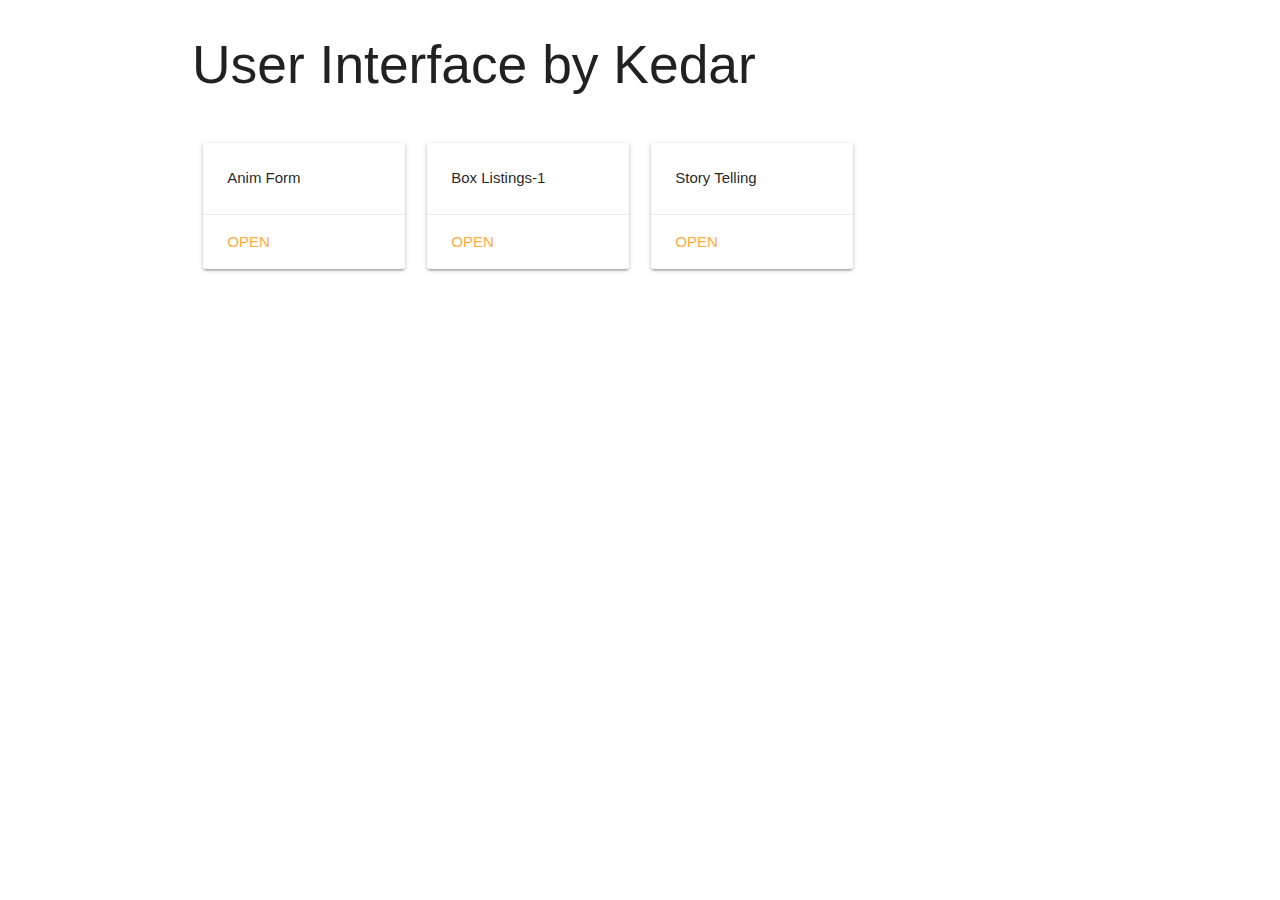
<file: index.html>
<!DOCTYPE html>
<html lang="en">

<head>
  <meta charset="UTF-8">
  <meta name="viewport" content="width=device-width, initial-scale=1.0">
  <meta http-equiv="X-UA-Compatible" content="ie=edge">
  <title>User Inteface by Kedar</title>

  <!--Import Google Icon Font-->
  <link href="https://fonts.googleapis.com/icon?family=Material+Icons" rel="stylesheet">
  <!--Import materialize.css-->
  <link type="text/css" rel="stylesheet" href="css/materialize.min.css" media="screen,projection" />

  <!--Let browser know website is optimized for mobile-->
  <meta name="viewport" content="width=device-width, initial-scale=1.0" />
  <script type="text/javascript" src="js/materialize.min.js"></script>
</head>

<body>
  <div class="container">
    <div class="row">
      <h2 class="header">User Interface by Kedar</h2>
    </div>
  </div>

  <div class="container">
    <div class="row">
      <div class="col s12 m3">
        <div class="card horizontal">
          <div class="card-stacked">
            <div class="card-content">
              <p>Anim Form</p>
            </div>
            <div class="card-action">
              <a href="projects/fancy_form/index.html">OPEN</a>
            </div>
          </div>
        </div>
      </div>

      <div class="col s12 m3">
        <div class="card horizontal">
          <div class="card-stacked">
            <div class="card-content">
              <p>Box Listings-1</p>
            </div>
            <div class="card-action">
              <a href="projects/box_listing_1/index.html">OPEN</a>
            </div>
          </div>
        </div>
      </div>

      <div class="col s12 m3">
        <div class="card horizontal">
          <div class="card-stacked">
            <div class="card-content">
              <p>Story Telling</p>
            </div>
            <div class="card-action">
              <a href="projects/story_telling/index.html">OPEN</a>
            </div>
          </div>
        </div>
      </div>

    </div>
  </div>

</body>

</html>
</file>
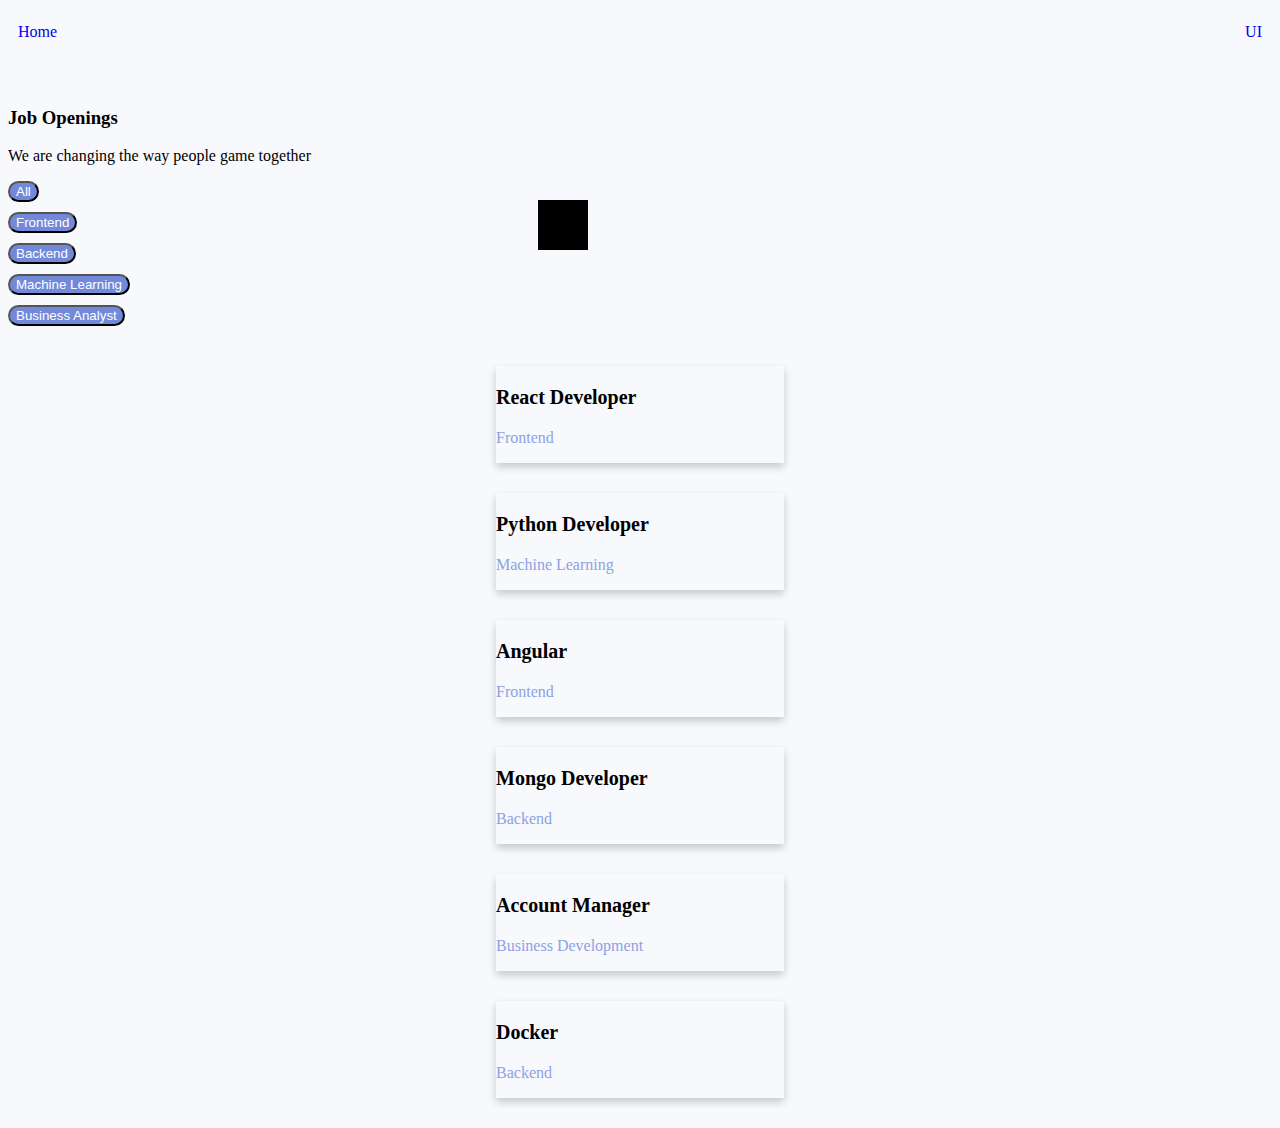
<file: projects/box_listing_1/index.html>
<!DOCTYPE html>
<html lang="en">

<head>
    <meta charset="UTF-8">
    <meta name="viewport" content="width=device-width, initial-scale=1.0">
    <meta http-equiv="X-UA-Compatible" content="ie=edge">
    <title>Box</title>
    <link rel="stylesheet" href="style.css">
    <link rel="stylesheet" href="https://use.fontawesome.com/releases/v5.1.0/css/all.css" integrity="sha384-lKuwvrZot6UHsBSfcMvOkWwlCMgc0TaWr+30HWe3a4ltaBwTZhyTEggF5tJv8tbt"
        crossorigin="anonymous">

    <link rel="stylesheet" href="https://stackpath.bootstrapcdn.com/bootstrap/4.1.1/css/bootstrap.min.css" integrity="sha384-WskhaSGFgHYWDcbwN70/dfYBj47jz9qbsMId/iRN3ewGhXQFZCSftd1LZCfmhktB"
        crossorigin="anonymous">

    <script src="https://code.jquery.com/jquery-3.3.1.js" integrity="sha256-2Kok7MbOyxpgUVvAk/HJ2jigOSYS2auK4Pfzbm7uH60=" crossorigin="anonymous"></script>

    <script>
        $(document).ready(function () {
            var current = "#tab1";
            $(current).addClass("bigTab2-select");

            $(".btn").click(function () {
                $(".btn").removeClass("bigTab2-select");
                $(this).addClass("bigTab2-select");
            });
        });
    </script>

</head>

<body>
    <div style="height: 50px; padding: 15px 10px;">
        <div style="text-align: left; float: left;">
            <a href="http://kedarnadkarny.com" style="text-decoration: none;">Home</a>
        </div>
        <div style="text-align: right;">
            <a href="https://kedarnadkarny.github.io/userinterface/" style="text-decoration: none;">UI</a>
        </div>
    </div>
    <div class="container">
        <div class="row">
            <div class="col-md-12">
                <h3>
                    <p class="text-center">
                        Job Openings
                    </p>
                </h3>
                <p class="text-center">We are changing the way people game together</p>
            </div>
        </div>

        <div class="row">
            <div class="col-sm-12 col-md-3 col-lg-2">
                <button type="button" class="btn btn-block bigTabBig2" id="tab1">All</button>
            </div>
            <div class="col-sm-12 col-md-3 col-lg-2">
                <button type="button" class="btn btn-block bigTabBig2" id="tab2">Frontend</button>
            </div>
            <div class="col-sm-12 col-md-3 col-lg-2">
                <button type="button" class="btn btn-block bigTabBig2" id="tab3">Backend</button>
            </div>
            <div class="col-sm-12 col-md-3 col-lg-2">
                <button type="button" class="btn btn-block bigTabBig2" id="tab4">Machine Learning</button>
            </div>
            <div class="col-sm-12 col-md-3 col-lg-2">
                <button type="button" class="btn btn-block bigTabBig2" id="tab5">Business Analyst</button>
            </div>
        </div>

        <div class="row">
            <div class="col col-sm-12 col-md-6 col-lg-4">
                <div class="card" style="width: 18rem;">
                    <p class="text-center">
                        <i class="fab fa-react fa-3x small-icon"></i>
                    </p>
                    <div class="card-body text-center">
                        <p class="bigTabBig">React Developer</p>
                        <p class="bigTabSmall">Frontend</p>
                    </div>
                    <div class="bottomBar">
                        <button class="arrow">
                            <i class="fas fa-arrow-right"></i>
                        </button>
                    </div>
                </div>
            </div>

            <div class="col col-sm-12 col-md-6 col-lg-4">
                <div class="card" style="width: 18rem;">
                    <p class="text-center">
                        <i class="fab fa-python fa-3x small-icon"></i>
                    </p>
                    <div class="card-body text-center">
                        <p class="bigTabBig">Python Developer</p>
                        <p class="bigTabSmall">Machine Learning</p>
                    </div>
                    <div class="bottomBar">
                        <button class="arrow">
                            <i class="fas fa-arrow-right"></i>
                        </button>
                    </div>
                </div>
            </div>

            <div class="col col-sm-12 col-md-6 col-lg-4">
                <div class="card" style="width: 18rem;">
                    <p class="text-center">
                        <i class="fab fa-angular fa-3x small-icon"></i>
                    </p>
                    <div class="card-body text-center">
                        <p class="bigTabBig">Angular</p>
                        <p class="bigTabSmall">Frontend</p>
                    </div>
                    <div class="bottomBar">
                        <button class="arrow">
                            <i class="fas fa-arrow-right"></i>
                        </button>
                    </div>
                </div>
            </div>

            <div class="col col-sm-12 col-md-6 col-lg-4">
                <div class="card" style="width: 18rem;">
                    <p class="text-center">
                        <i class="fas fa-database fa-3x small-icon"></i>
                    </p>
                    <div class="card-body text-center">
                        <p class="bigTabBig">Mongo Developer</p>
                        <p class="bigTabSmall">Backend</p>
                    </div>
                    <div class="bottomBar">
                        <button class="arrow">
                            <i class="fas fa-arrow-right"></i>
                        </button>
                    </div>
                </div>
            </div>

            <div class="col col-sm-12 col-md-6 col-lg-4">
                <div class="card" style="width: 18rem;">
                    <p class="text-center">
                        <i class="fas fa-handshake fa-3x small-icon"></i>
                    </p>
                    <div class="card-body text-center">
                        <p class="bigTabBig">Account Manager</p>
                        <p class="bigTabSmall">Business Development</p>
                    </div>
                    <div class="bottomBar">
                        <button class="arrow">
                            <i class="fas fa-arrow-right"></i>
                        </button>
                    </div>
                </div>
            </div>

            <div class="col col-sm-12 col-md-6 col-lg-4">
                <div class="card" style="width: 18rem;">
                    <p class="text-center">
                        <i class="fab fa-docker fa-3x small-icon"></i>
                    </p>
                    <div class="card-body text-center">
                        <p class="bigTabBig">Docker</p>
                        <p class="bigTabSmall">Backend</p>
                    </div>
                    <div class="bottomBar">
                        <button class="arrow">
                            <i class="fas fa-arrow-right"></i>
                        </button>
                    </div>
                </div>
            </div>
        </div>


    </div>
</body>

</html>
</file>
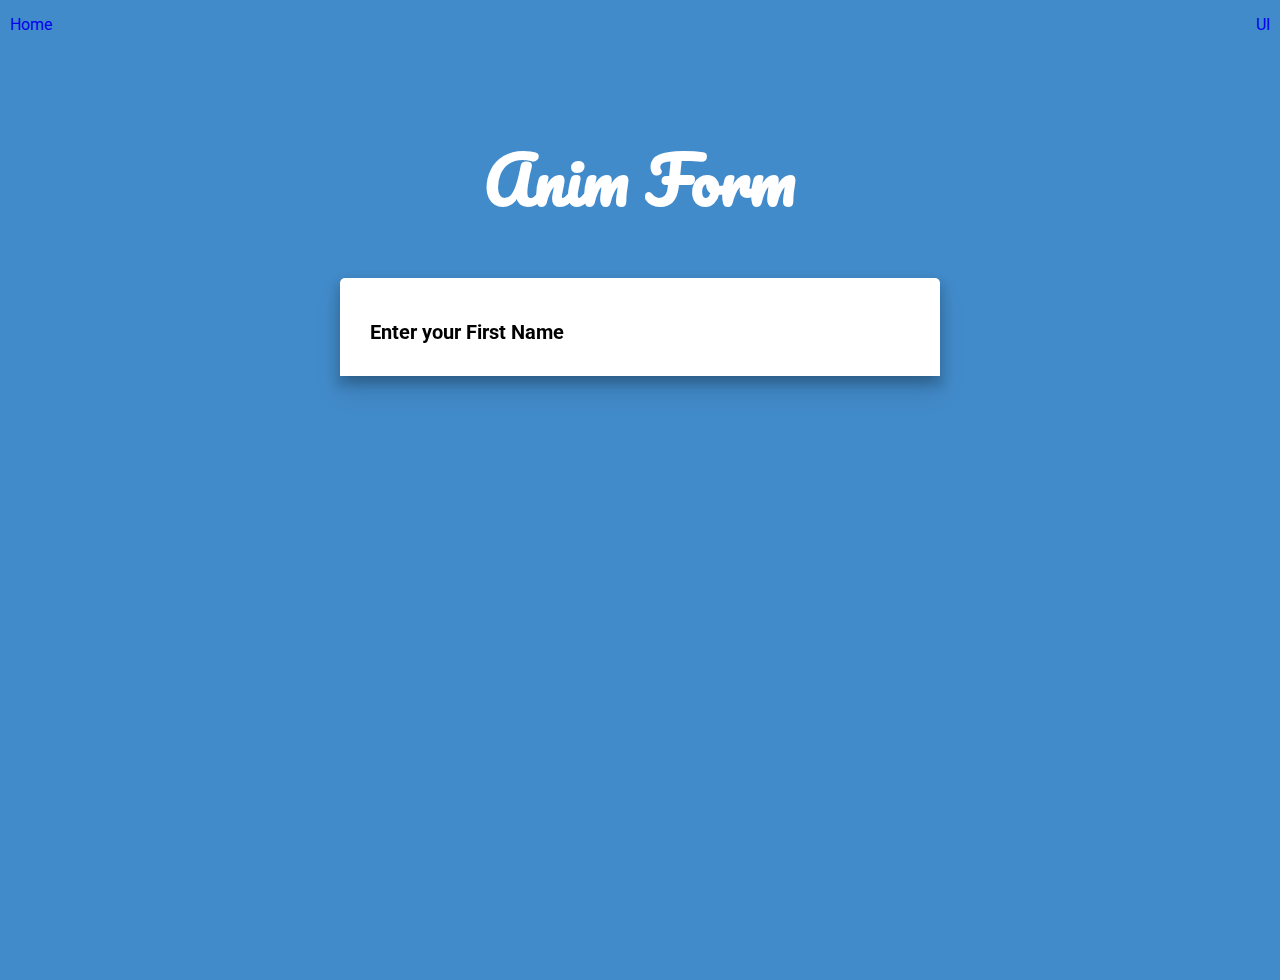
<file: projects/fancy_form/index.html>
<!DOCTYPE html>
<html lang="en">

<head>
    <meta charset="UTF-8">
    <meta name="viewport" content="width=device-width, initial-scale=1.0">
    <meta http-equiv="X-UA-Compatible" content="ie=edge">
    <link rel="stylesheet" href="https://use.fontawesome.com/releases/v5.0.13/css/all.css" integrity="sha384-DNOHZ68U8hZfKXOrtjWvjxusGo9WQnrNx2sqG0tfsghAvtVlRW3tvkXWZh58N9jp"
        crossorigin="anonymous">
    <link rel="stylesheet" href="css/main.css">
    <title>Anim Form</title>
</head>

<body>
    <div style="height: 50px; padding: 15px 10px;">
        <div style="text-align: left; float: left;">
            <a href="http://kedarnadkarny.com" style="text-decoration: none;">Home</a>
        </div>
        <div style="text-align: right;">
            <a href="https://kedarnadkarny.github.io/userinterface/" style="text-decoration: none;">UI</a>
        </div>
    </div>

    <div id="container">
        <h1 class="logo">Anim Form</h1>
        <div id="form-box">
            <i id="prev-btn" class="fas fa-arrow-left"></i>
            <i id="next-btn" class="fas fa-arrow-right"></i>
            <div id="input-group">
                <input type="text" id="input-field" required>
                <label id="input-label"></label>
                <div id="input-progress"></div>
            </div>
            <div id="progress-bar"></div>
        </div>
    </div>

    <script src="js/main.js"></script>
</body>

</html>
</file>
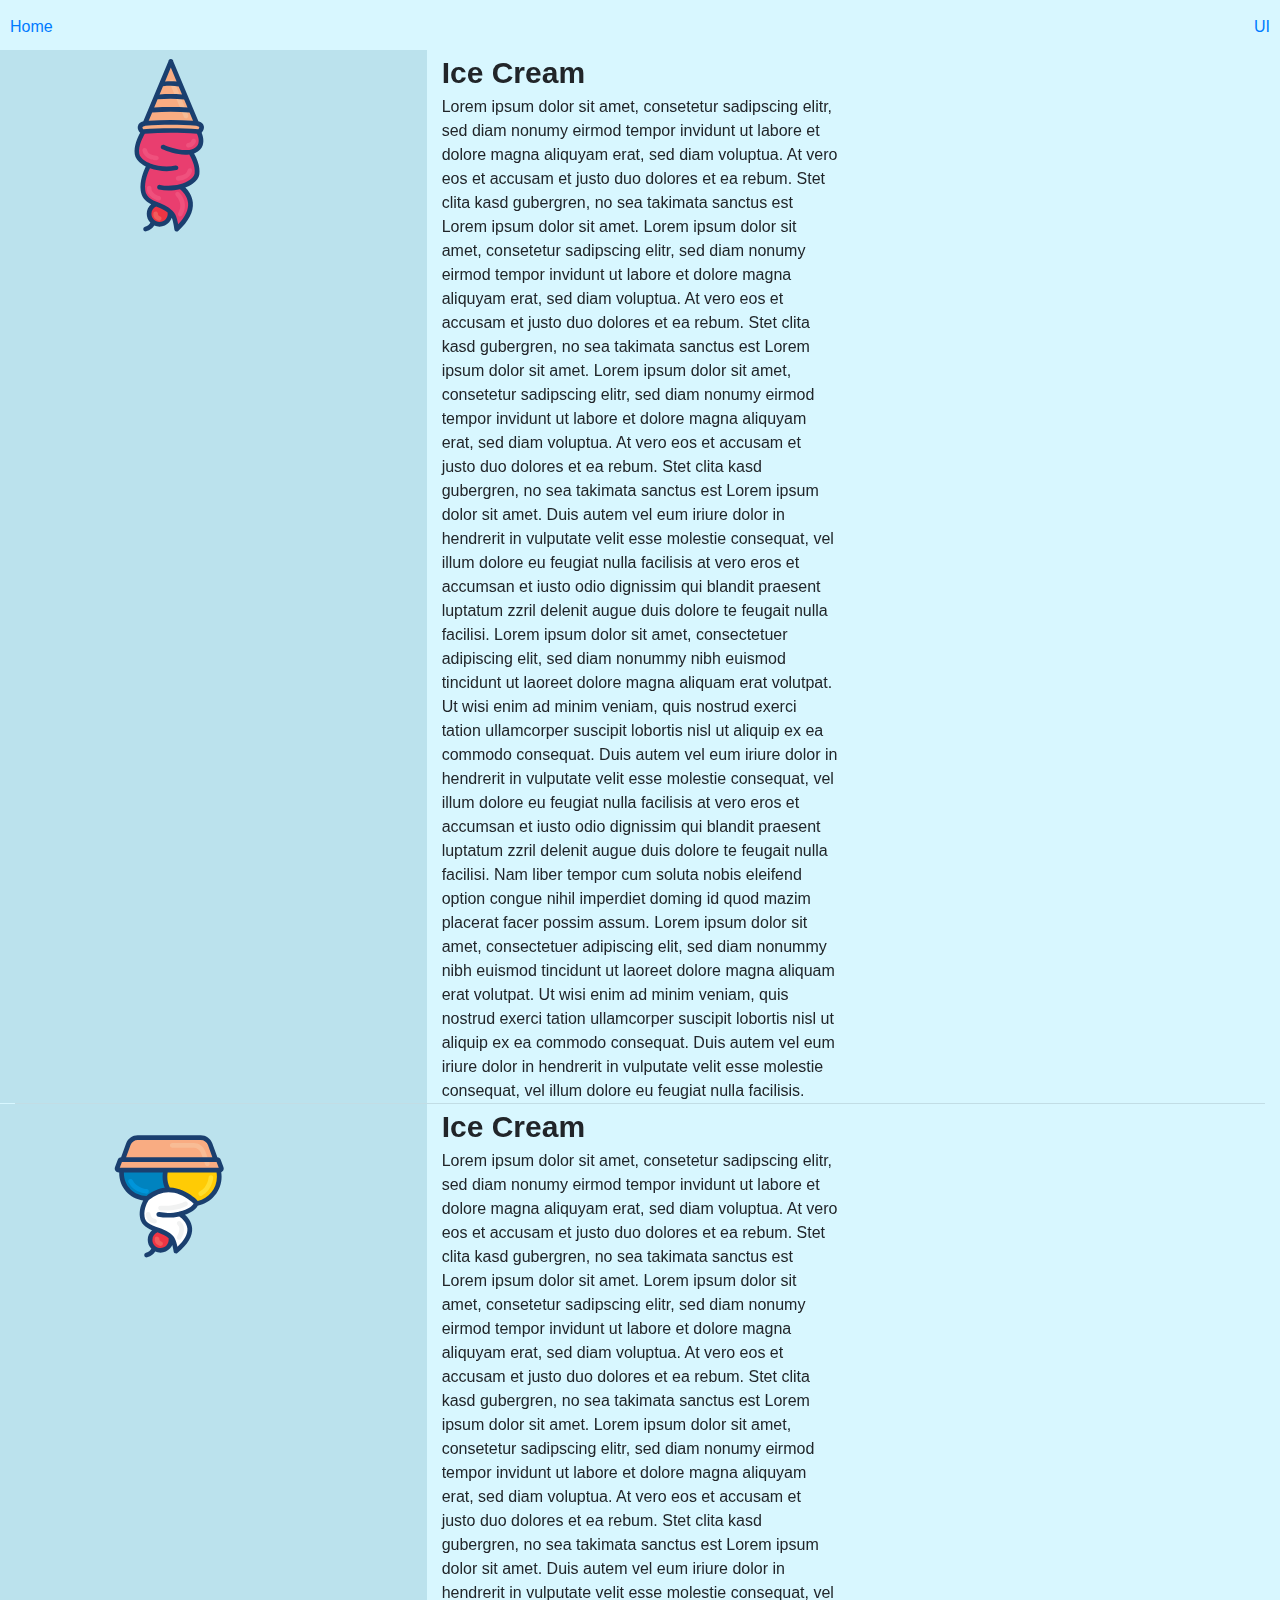
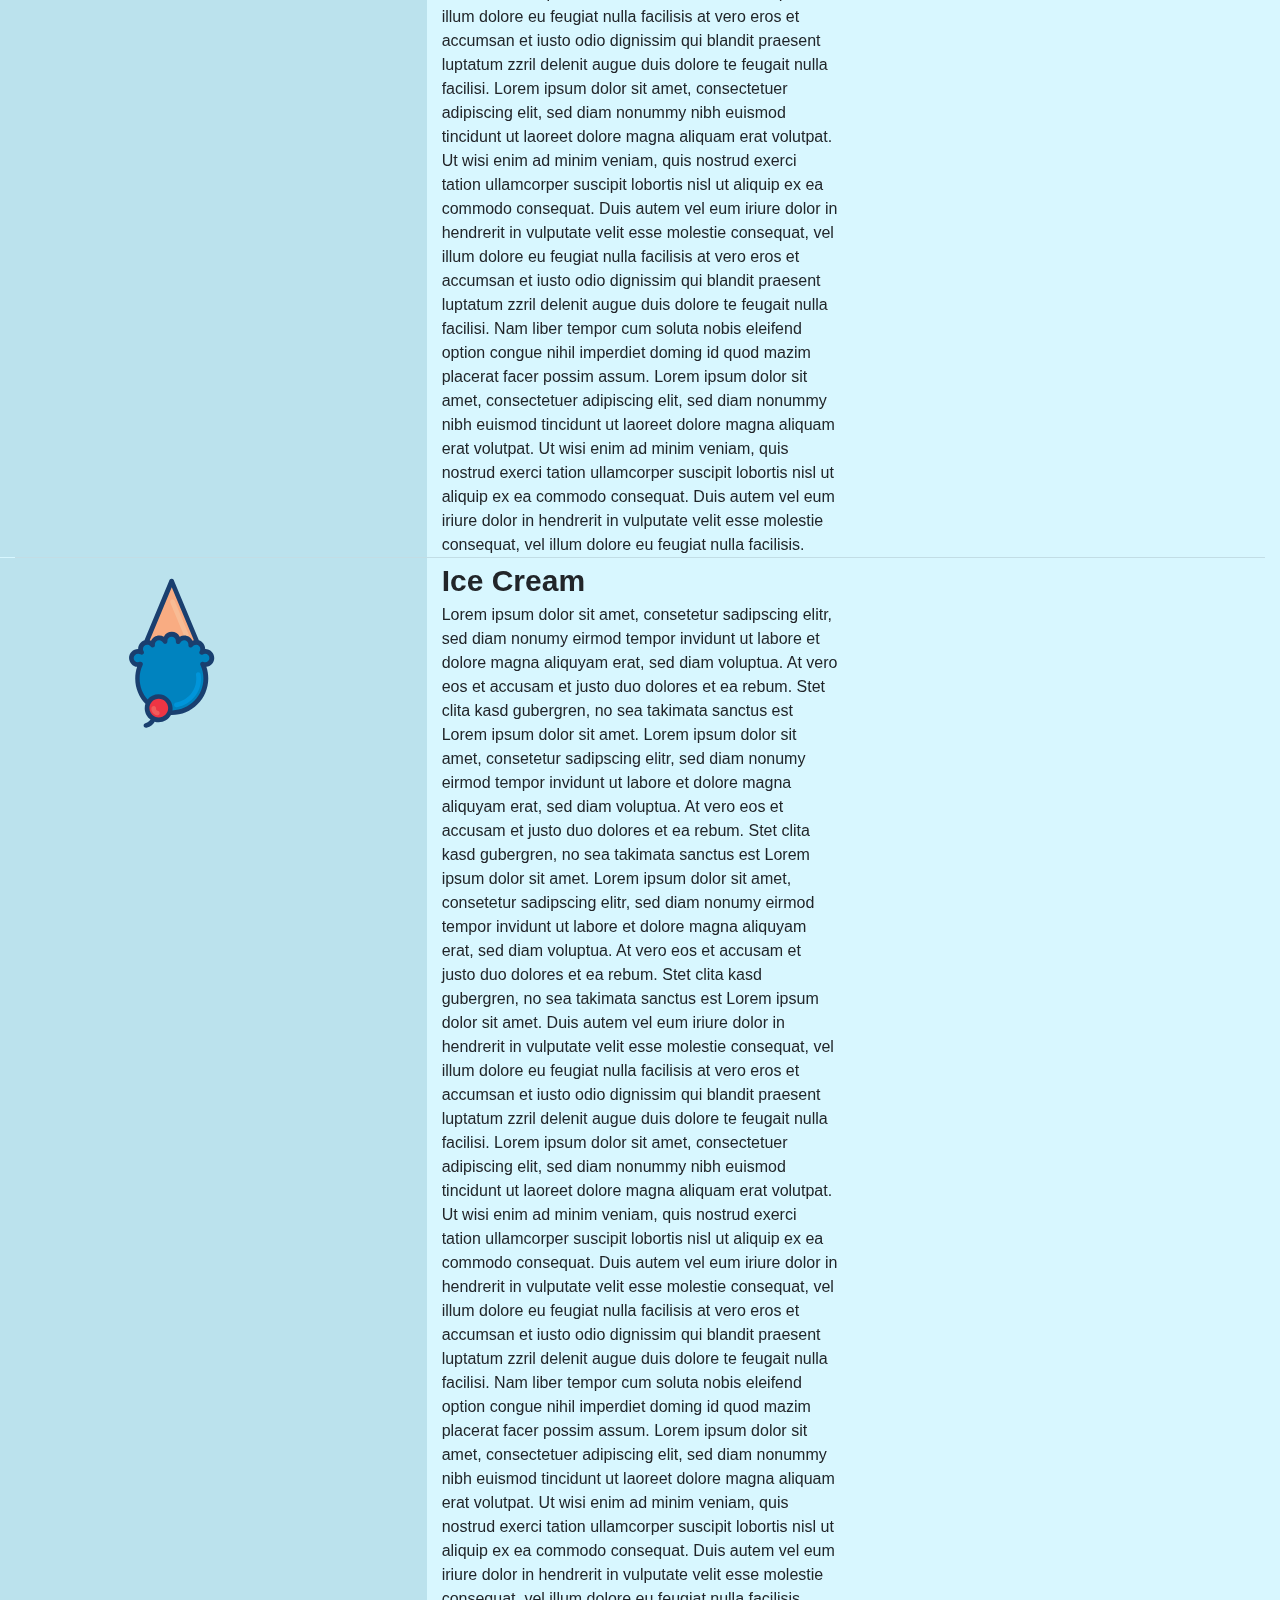
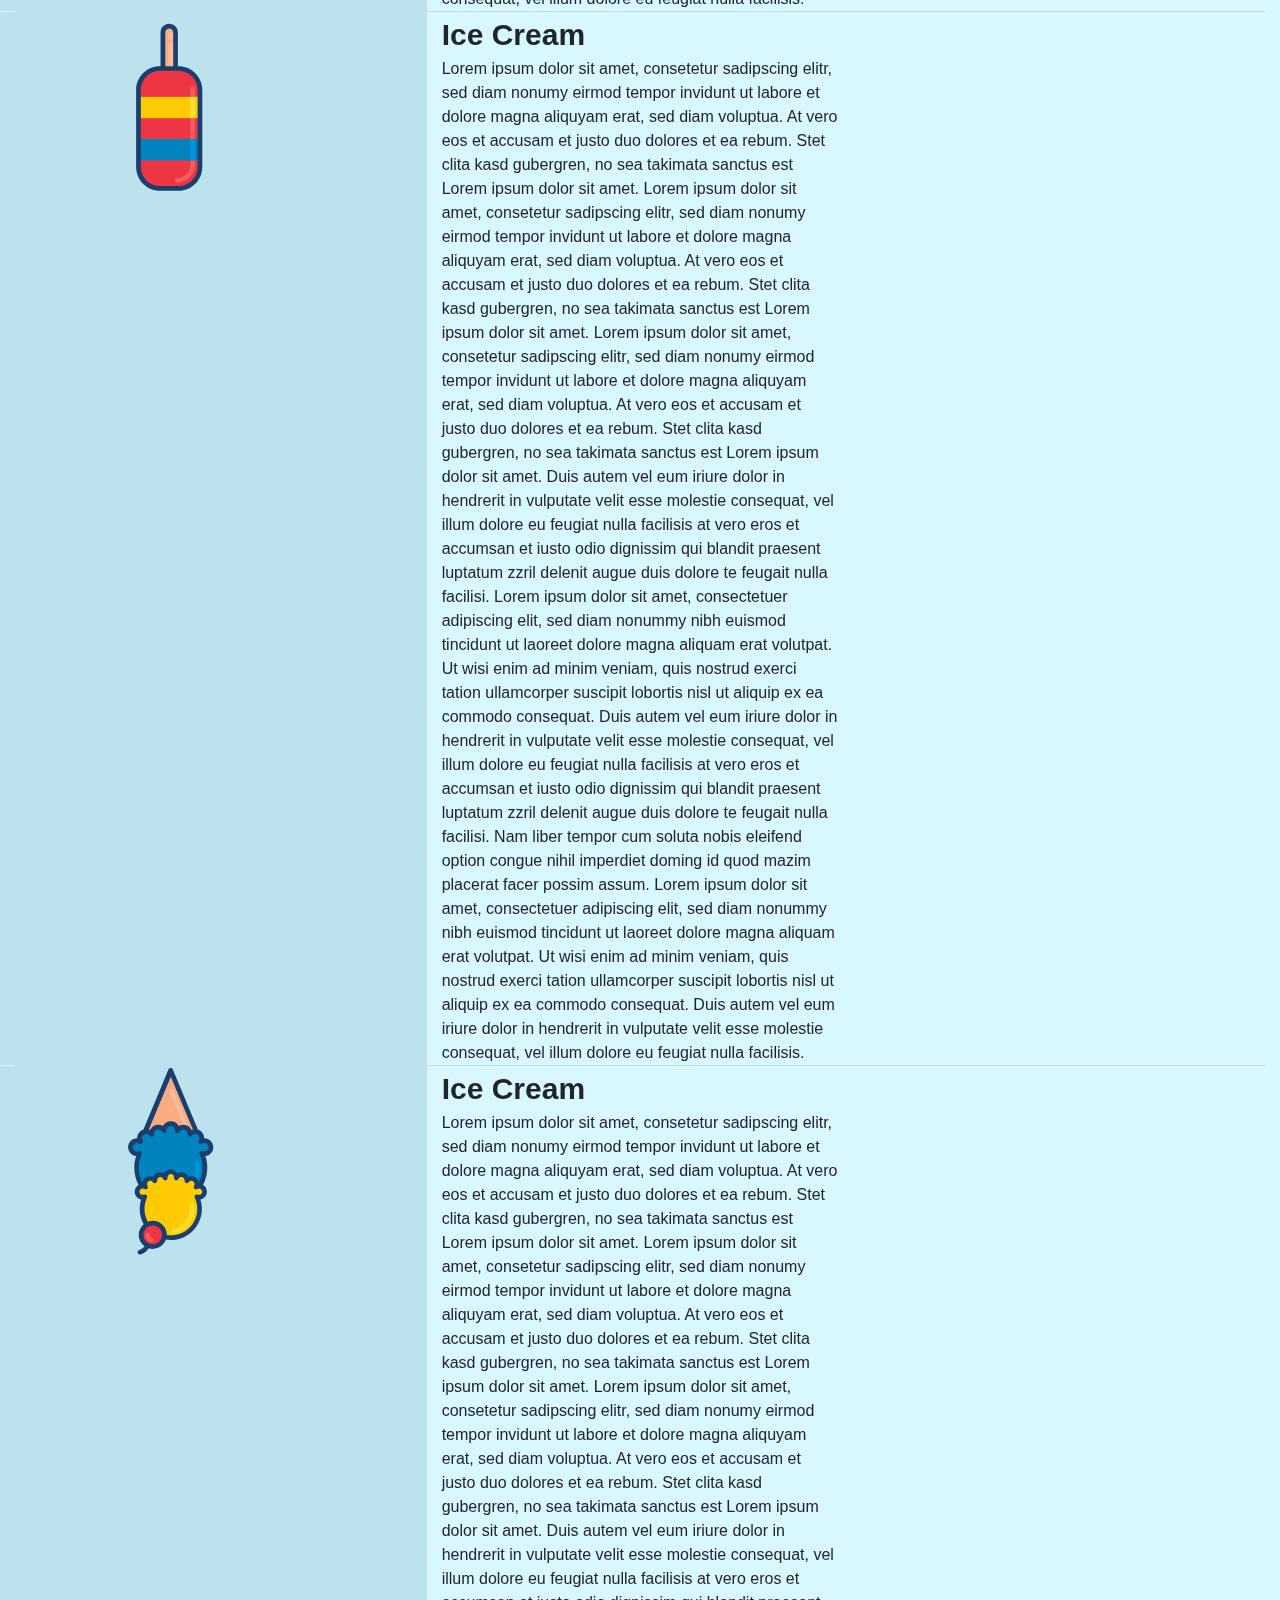
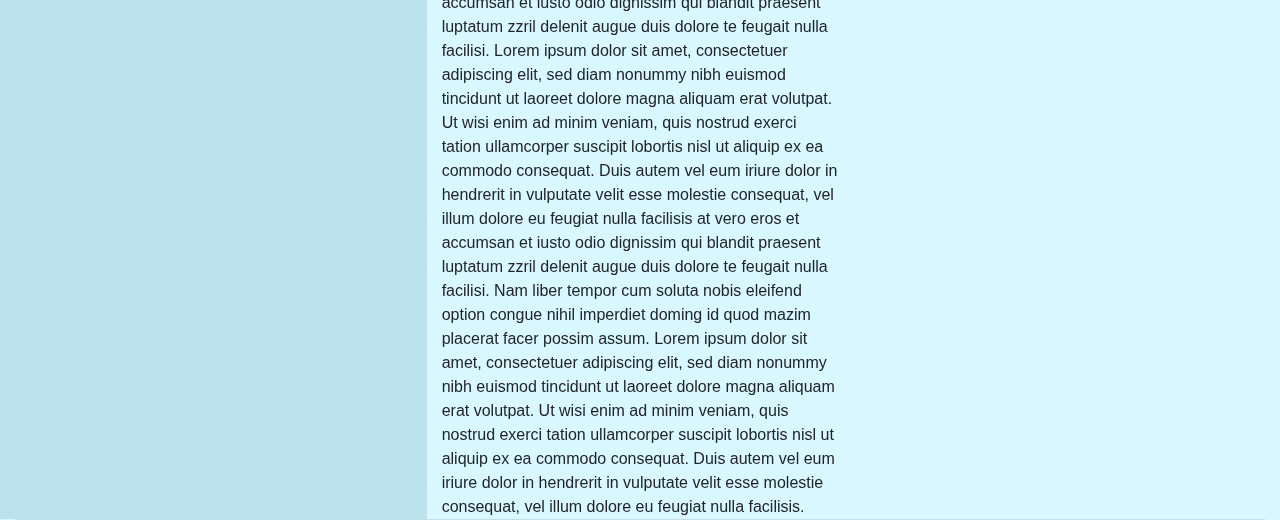
<file: projects/story_telling/index.html>
<!DOCTYPE html>
<html lang="en">

<head>
  <meta charset="UTF-8">
  <meta name="viewport" content="width=device-width, initial-scale=1.0">
  <meta http-equiv="X-UA-Compatible" content="ie=edge">
  <title>Story Telling</title>
  <link rel="stylesheet" href="style.css">
  <!-- Bootstrap CSS -->
  <link rel="stylesheet" href="../bootstrap/css/bootstrap.min.css">
  <!-- Optional JavaScript -->
  <!-- jQuery first, then Popper.js, then Bootstrap JS -->
  <script src="https://code.jquery.com/jquery-3.3.1.slim.min.js"></script>
  <script src="../bootstrap/js/bootstrap.min.js"></script>

</head>

<body>
  <div style="height: 50px; padding: 15px 10px;">
    <div style="text-align: left; float: left;">
      <a href="http://kedarnadkarny.com" style="text-decoration: none;">Home</a>
    </div>
    <div style="text-align: right;">
      <a href="https://kedarnadkarny.github.io/userinterface/" style="text-decoration: none;">UI</a>
    </div>
  </div>

  <div class="container-fluid">

    <div class="row">
      <div class="col-4 col-md-3 col-lg-4 side">
        <img src="svg/ice1.svg" alt="">
      </div>
      <div class="col-8 col-md-3 col-lg-4 content">
        <span class="title">Ice Cream</span>
        <br /> Lorem ipsum dolor sit amet, consetetur sadipscing elitr, sed diam nonumy eirmod tempor invidunt ut labore et dolore
        magna aliquyam erat, sed diam voluptua. At vero eos et accusam et justo duo dolores et ea rebum. Stet clita kasd
        gubergren, no sea takimata sanctus est Lorem ipsum dolor sit amet. Lorem ipsum dolor sit amet, consetetur sadipscing
        elitr, sed diam nonumy eirmod tempor invidunt ut labore et dolore magna aliquyam erat, sed diam voluptua. At vero
        eos et accusam et justo duo dolores et ea rebum. Stet clita kasd gubergren, no sea takimata sanctus est Lorem ipsum
        dolor sit amet. Lorem ipsum dolor sit amet, consetetur sadipscing elitr, sed diam nonumy eirmod tempor invidunt ut
        labore et dolore magna aliquyam erat, sed diam voluptua. At vero eos et accusam et justo duo dolores et ea rebum.
        Stet clita kasd gubergren, no sea takimata sanctus est Lorem ipsum dolor sit amet. Duis autem vel eum iriure dolor
        in hendrerit in vulputate velit esse molestie consequat, vel illum dolore eu feugiat nulla facilisis at vero eros
        et accumsan et iusto odio dignissim qui blandit praesent luptatum zzril delenit augue duis dolore te feugait nulla
        facilisi. Lorem ipsum dolor sit amet, consectetuer adipiscing elit, sed diam nonummy nibh euismod tincidunt ut laoreet
        dolore magna aliquam erat volutpat. Ut wisi enim ad minim veniam, quis nostrud exerci tation ullamcorper suscipit
        lobortis nisl ut aliquip ex ea commodo consequat. Duis autem vel eum iriure dolor in hendrerit in vulputate velit
        esse molestie consequat, vel illum dolore eu feugiat nulla facilisis at vero eros et accumsan et iusto odio dignissim
        qui blandit praesent luptatum zzril delenit augue duis dolore te feugait nulla facilisi. Nam liber tempor cum soluta
        nobis eleifend option congue nihil imperdiet doming id quod mazim placerat facer possim assum. Lorem ipsum dolor
        sit amet, consectetuer adipiscing elit, sed diam nonummy nibh euismod tincidunt ut laoreet dolore magna aliquam erat
        volutpat. Ut wisi enim ad minim veniam, quis nostrud exerci tation ullamcorper suscipit lobortis nisl ut aliquip
        ex ea commodo consequat. Duis autem vel eum iriure dolor in hendrerit in vulputate velit esse molestie consequat,
        vel illum dolore eu feugiat nulla facilisis.
      </div>
    </div>
    <hr>

    <div class="row">
      <div class="col-4 col-md-3 col-lg-4 side">
        <img src="svg/ice2.svg" alt="">
      </div>
      <div class="col-8 col-md-3 col-lg-4 content">
        <span class="title">Ice Cream</span>
        <br /> Lorem ipsum dolor sit amet, consetetur sadipscing elitr, sed diam nonumy eirmod tempor invidunt ut labore et dolore
        magna aliquyam erat, sed diam voluptua. At vero eos et accusam et justo duo dolores et ea rebum. Stet clita kasd
        gubergren, no sea takimata sanctus est Lorem ipsum dolor sit amet. Lorem ipsum dolor sit amet, consetetur sadipscing
        elitr, sed diam nonumy eirmod tempor invidunt ut labore et dolore magna aliquyam erat, sed diam voluptua. At vero
        eos et accusam et justo duo dolores et ea rebum. Stet clita kasd gubergren, no sea takimata sanctus est Lorem ipsum
        dolor sit amet. Lorem ipsum dolor sit amet, consetetur sadipscing elitr, sed diam nonumy eirmod tempor invidunt ut
        labore et dolore magna aliquyam erat, sed diam voluptua. At vero eos et accusam et justo duo dolores et ea rebum.
        Stet clita kasd gubergren, no sea takimata sanctus est Lorem ipsum dolor sit amet. Duis autem vel eum iriure dolor
        in hendrerit in vulputate velit esse molestie consequat, vel illum dolore eu feugiat nulla facilisis at vero eros
        et accumsan et iusto odio dignissim qui blandit praesent luptatum zzril delenit augue duis dolore te feugait nulla
        facilisi. Lorem ipsum dolor sit amet, consectetuer adipiscing elit, sed diam nonummy nibh euismod tincidunt ut laoreet
        dolore magna aliquam erat volutpat. Ut wisi enim ad minim veniam, quis nostrud exerci tation ullamcorper suscipit
        lobortis nisl ut aliquip ex ea commodo consequat. Duis autem vel eum iriure dolor in hendrerit in vulputate velit
        esse molestie consequat, vel illum dolore eu feugiat nulla facilisis at vero eros et accumsan et iusto odio dignissim
        qui blandit praesent luptatum zzril delenit augue duis dolore te feugait nulla facilisi. Nam liber tempor cum soluta
        nobis eleifend option congue nihil imperdiet doming id quod mazim placerat facer possim assum. Lorem ipsum dolor
        sit amet, consectetuer adipiscing elit, sed diam nonummy nibh euismod tincidunt ut laoreet dolore magna aliquam erat
        volutpat. Ut wisi enim ad minim veniam, quis nostrud exerci tation ullamcorper suscipit lobortis nisl ut aliquip
        ex ea commodo consequat. Duis autem vel eum iriure dolor in hendrerit in vulputate velit esse molestie consequat,
        vel illum dolore eu feugiat nulla facilisis.
      </div>
    </div>
    <hr>

    <div class="row">
      <div class="col-4 col-md-3 col-lg-4 side">
        <img src="svg/ice3.svg" alt="">
      </div>
      <div class="col-8 col-md-3 col-lg-4 content">
        <span class="title">Ice Cream</span>
        <br /> Lorem ipsum dolor sit amet, consetetur sadipscing elitr, sed diam nonumy eirmod tempor invidunt ut labore et dolore
        magna aliquyam erat, sed diam voluptua. At vero eos et accusam et justo duo dolores et ea rebum. Stet clita kasd
        gubergren, no sea takimata sanctus est Lorem ipsum dolor sit amet. Lorem ipsum dolor sit amet, consetetur sadipscing
        elitr, sed diam nonumy eirmod tempor invidunt ut labore et dolore magna aliquyam erat, sed diam voluptua. At vero
        eos et accusam et justo duo dolores et ea rebum. Stet clita kasd gubergren, no sea takimata sanctus est Lorem ipsum
        dolor sit amet. Lorem ipsum dolor sit amet, consetetur sadipscing elitr, sed diam nonumy eirmod tempor invidunt ut
        labore et dolore magna aliquyam erat, sed diam voluptua. At vero eos et accusam et justo duo dolores et ea rebum.
        Stet clita kasd gubergren, no sea takimata sanctus est Lorem ipsum dolor sit amet. Duis autem vel eum iriure dolor
        in hendrerit in vulputate velit esse molestie consequat, vel illum dolore eu feugiat nulla facilisis at vero eros
        et accumsan et iusto odio dignissim qui blandit praesent luptatum zzril delenit augue duis dolore te feugait nulla
        facilisi. Lorem ipsum dolor sit amet, consectetuer adipiscing elit, sed diam nonummy nibh euismod tincidunt ut laoreet
        dolore magna aliquam erat volutpat. Ut wisi enim ad minim veniam, quis nostrud exerci tation ullamcorper suscipit
        lobortis nisl ut aliquip ex ea commodo consequat. Duis autem vel eum iriure dolor in hendrerit in vulputate velit
        esse molestie consequat, vel illum dolore eu feugiat nulla facilisis at vero eros et accumsan et iusto odio dignissim
        qui blandit praesent luptatum zzril delenit augue duis dolore te feugait nulla facilisi. Nam liber tempor cum soluta
        nobis eleifend option congue nihil imperdiet doming id quod mazim placerat facer possim assum. Lorem ipsum dolor
        sit amet, consectetuer adipiscing elit, sed diam nonummy nibh euismod tincidunt ut laoreet dolore magna aliquam erat
        volutpat. Ut wisi enim ad minim veniam, quis nostrud exerci tation ullamcorper suscipit lobortis nisl ut aliquip
        ex ea commodo consequat. Duis autem vel eum iriure dolor in hendrerit in vulputate velit esse molestie consequat,
        vel illum dolore eu feugiat nulla facilisis.
      </div>
    </div>
    <hr>

    <div class="row">
      <div class="col-4 col-md-3 col-lg-4 side">
        <img src="svg/ice5.svg" alt="">
      </div>
      <div class="col-8 col-md-3 col-lg-4 content">
        <span class="title">Ice Cream</span>
        <br /> Lorem ipsum dolor sit amet, consetetur sadipscing elitr, sed diam nonumy eirmod tempor invidunt ut labore et dolore
        magna aliquyam erat, sed diam voluptua. At vero eos et accusam et justo duo dolores et ea rebum. Stet clita kasd
        gubergren, no sea takimata sanctus est Lorem ipsum dolor sit amet. Lorem ipsum dolor sit amet, consetetur sadipscing
        elitr, sed diam nonumy eirmod tempor invidunt ut labore et dolore magna aliquyam erat, sed diam voluptua. At vero
        eos et accusam et justo duo dolores et ea rebum. Stet clita kasd gubergren, no sea takimata sanctus est Lorem ipsum
        dolor sit amet. Lorem ipsum dolor sit amet, consetetur sadipscing elitr, sed diam nonumy eirmod tempor invidunt ut
        labore et dolore magna aliquyam erat, sed diam voluptua. At vero eos et accusam et justo duo dolores et ea rebum.
        Stet clita kasd gubergren, no sea takimata sanctus est Lorem ipsum dolor sit amet. Duis autem vel eum iriure dolor
        in hendrerit in vulputate velit esse molestie consequat, vel illum dolore eu feugiat nulla facilisis at vero eros
        et accumsan et iusto odio dignissim qui blandit praesent luptatum zzril delenit augue duis dolore te feugait nulla
        facilisi. Lorem ipsum dolor sit amet, consectetuer adipiscing elit, sed diam nonummy nibh euismod tincidunt ut laoreet
        dolore magna aliquam erat volutpat. Ut wisi enim ad minim veniam, quis nostrud exerci tation ullamcorper suscipit
        lobortis nisl ut aliquip ex ea commodo consequat. Duis autem vel eum iriure dolor in hendrerit in vulputate velit
        esse molestie consequat, vel illum dolore eu feugiat nulla facilisis at vero eros et accumsan et iusto odio dignissim
        qui blandit praesent luptatum zzril delenit augue duis dolore te feugait nulla facilisi. Nam liber tempor cum soluta
        nobis eleifend option congue nihil imperdiet doming id quod mazim placerat facer possim assum. Lorem ipsum dolor
        sit amet, consectetuer adipiscing elit, sed diam nonummy nibh euismod tincidunt ut laoreet dolore magna aliquam erat
        volutpat. Ut wisi enim ad minim veniam, quis nostrud exerci tation ullamcorper suscipit lobortis nisl ut aliquip
        ex ea commodo consequat. Duis autem vel eum iriure dolor in hendrerit in vulputate velit esse molestie consequat,
        vel illum dolore eu feugiat nulla facilisis.
      </div>
    </div>
    <hr>

    <div class="row">
      <div class="col-4 col-md-3 col-lg-4 side">
        <img src="svg/ice4.svg" alt="">
      </div>
      <div class="col-8 col-md-3 col-lg-4 content">
        <span class="title">Ice Cream</span>
        <br /> Lorem ipsum dolor sit amet, consetetur sadipscing elitr, sed diam nonumy eirmod tempor invidunt ut labore et dolore
        magna aliquyam erat, sed diam voluptua. At vero eos et accusam et justo duo dolores et ea rebum. Stet clita kasd
        gubergren, no sea takimata sanctus est Lorem ipsum dolor sit amet. Lorem ipsum dolor sit amet, consetetur sadipscing
        elitr, sed diam nonumy eirmod tempor invidunt ut labore et dolore magna aliquyam erat, sed diam voluptua. At vero
        eos et accusam et justo duo dolores et ea rebum. Stet clita kasd gubergren, no sea takimata sanctus est Lorem ipsum
        dolor sit amet. Lorem ipsum dolor sit amet, consetetur sadipscing elitr, sed diam nonumy eirmod tempor invidunt ut
        labore et dolore magna aliquyam erat, sed diam voluptua. At vero eos et accusam et justo duo dolores et ea rebum.
        Stet clita kasd gubergren, no sea takimata sanctus est Lorem ipsum dolor sit amet. Duis autem vel eum iriure dolor
        in hendrerit in vulputate velit esse molestie consequat, vel illum dolore eu feugiat nulla facilisis at vero eros
        et accumsan et iusto odio dignissim qui blandit praesent luptatum zzril delenit augue duis dolore te feugait nulla
        facilisi. Lorem ipsum dolor sit amet, consectetuer adipiscing elit, sed diam nonummy nibh euismod tincidunt ut laoreet
        dolore magna aliquam erat volutpat. Ut wisi enim ad minim veniam, quis nostrud exerci tation ullamcorper suscipit
        lobortis nisl ut aliquip ex ea commodo consequat. Duis autem vel eum iriure dolor in hendrerit in vulputate velit
        esse molestie consequat, vel illum dolore eu feugiat nulla facilisis at vero eros et accumsan et iusto odio dignissim
        qui blandit praesent luptatum zzril delenit augue duis dolore te feugait nulla facilisi. Nam liber tempor cum soluta
        nobis eleifend option congue nihil imperdiet doming id quod mazim placerat facer possim assum. Lorem ipsum dolor
        sit amet, consectetuer adipiscing elit, sed diam nonummy nibh euismod tincidunt ut laoreet dolore magna aliquam erat
        volutpat. Ut wisi enim ad minim veniam, quis nostrud exerci tation ullamcorper suscipit lobortis nisl ut aliquip
        ex ea commodo consequat. Duis autem vel eum iriure dolor in hendrerit in vulputate velit esse molestie consequat,
        vel illum dolore eu feugiat nulla facilisis.
      </div>
    </div>
    <hr>

  </div>
</body>
<script src="sticky.js"></script>

<script>
  enterView({
    selector: 'img',
    enter: function (el) {
      el.classList.add('entered');
    }
  })
</script>

</html>
</file>
<file: projects/box_listing_1/style.css>
body {
    background-color: #F8F9FD !important; 
}

.bigTabBig {
    font-size: 20px;
    padding: 0px !important;
    font-weight: bold;
}

.bigTabBig2 {
    background-color: #7289da;
    color: #fff;
    border-radius: 30px !important;
    margin-bottom: 10px;
}

.bigTabBig2:hover {
    background-color: #8ea1e1;
}

.bigTab2-select {
    background-color: #fff;
    border: 2px solid #7289da !important;
    color: #7289da;
    border-radius: 30px !important;
    margin-bottom: 10px;
}

.small-icon {
    width: 80px !important;
    margin-top: 30px;
    color: #7289da !important;
}

.bigTabSmall {
    font-family: 16px;
    color: #8ea1e1;
}

.bottomBar {
    height: 50px;
    position: absolute;
    top: 180px;
    left: 42%;
    text-align: center;
    padding-top: 20px;
}

.arrow {
    background-color: #000;
    width: 50px;
    height: 50px;
    border: 0px;
}

.card {
    display: table;
    margin: 30px auto !important;
    box-shadow: 0 4px 8px 0 rgba(0,0,0,0.2);
    border: none !important;
}

.card:hover {
    transform: translateY(-10px);
    /* transition-timing-function: ease; */
}

.card:hover .bottomBar {
    transform: translateY(-10px);
}

.fas {
    color: white;
}
</file>
<file: projects/fancy_form/css/main.css>
@import url("https://fonts.googleapis.com/css?family=Pacifico|Roboto");
body {
  background: #428bca;
  font-family: 'Roboto', sans-serif;
  margin: 0; }

h1.logo {
  color: #fff;
  font-family: 'Pacifico', cursive;
  font-size: 4em; }

h1.end {
  position: relative;
  color: #fff;
  opacity: 0;
  transition: 0.8s ease-in-out; }

#container {
  height: 100vh;
  display: flex;
  flex-direction: column;
  justify-content: top;
  align-items: center; }

#form-box {
  background: #fff;
  position: relative;
  width: 600px;
  border-top-right-radius: 5px;
  border-top-left-radius: 5px;
  box-shadow: 0 16px 24px 2px rgba(0, 0, 0, 0.1), 0 6px 10px 5px rgba(0, 0, 0, 0.1), 0 8px 10px -5px rgba(0, 0, 0, 0.2);
  transition: transform 0.1s ease-in-out; }

#form-box.close {
  width: 0;
  padding: 0;
  overflow: hidden;
  transition: 0.8s ease-in-out;
  box-shadow: 0 16px 24px 2px rgba(0, 0, 0, 0); }

#next-btn {
  position: absolute;
  right: 20px;
  bottom: 10px;
  font-size: 40px;
  color: #428bca;
  float: right;
  cursor: pointer;
  z-index: 2; }
  #next-btn:hover {
    color: #b9d4ec; }

#prev-btn {
  position: absolute;
  font-size: 18px;
  left: 30px;
  top: 12px;
  z-index: 2;
  color: #9e9e9e;
  float: right;
  cursor: pointer; }
  #prev-btn:hover {
    color: #b9d4ec; }

#input-group {
  position: relative;
  padding: 30px 20px 20px 20px;
  margin: 10px 60px 10px 10px;
  opacity: 0;
  transition: opacity 0.3s ease-in-out; }
  #input-group input {
    position: relative;
    width: 100%;
    border: none;
    font-size: 20px;
    font-weight: bold;
    outline: 0;
    background: transparent;
    box-shadow: none; }
  #input-group #input-label {
    position: absolute;
    pointer-events: none;
    top: 32px;
    left: 20px;
    font-size: 20px;
    font-weight: bold;
    transition: 0.2s ease-in-out; }
  #input-group input:valid + #input-label {
    top: 6px;
    left: 42px;
    margin-left: 0 !important;
    font-size: 11px;
    font-weight: normal;
    color: #9e9e9e; }

#input-progress {
  border-bottom: 3px solid #428bca;
  width: 0;
  transition: width 0.6s ease-in-out; }

#progress-bar {
  position: absolute;
  background: #b9d4ec;
  height: 10px;
  width: 0;
  transition: 0.5s ease-in-out; }

.close #next-btn,
.close #prev-btn {
  color: #fff; }

.error #input-progress {
  border-color: #ff2d26; }

.error #next-btn {
  color: #ff2d26; }

@media (max-width: 600px) {
  #form-box {
    width: 80%; } }
</file>
<file: projects/story_telling/style.css>
body {
  background: #D8F7FF !important;
}

img {
  position: sticky;
  position: -webkit-sticky;
  top: 20px;
  width: 200px;
}

.side {
  background-color: #BBE2ED;
  text-align: center;
}

.title {
  font-size: 30px;
  font-weight: bold;
}

hr {
  margin: 0 !important;
}

.row {
  margin: 0;
}

.entered {
  -webkit-animation: flip-scale-2-hor-top 0.5s linear both;
  animation: flip-scale-2-hor-top 0.5s linear both;
}

/* ----------------------------------------------
 * Generated by Animista on 2018-7-4 21:56:58
 * w: http://animista.net, t: @cssanimista
 * ---------------------------------------------- */

/**
 * ----------------------------------------
 * animation flip-scale-2-hor-top
 * ----------------------------------------
 */
 @-webkit-keyframes flip-scale-2-hor-top {
  0% {
    -webkit-transform: translateY(0) rotateX(0) scale(1);
            transform: translateY(0) rotateX(0) scale(1);
    -webkit-transform-origin: 50% 0%;
            transform-origin: 50% 0%;
  }
  50% {
    -webkit-transform: translateY(-50%) rotateX(-90deg) scale(2);
            transform: translateY(-50%) rotateX(-90deg) scale(2);
    -webkit-transform-origin: 50% 50%;
            transform-origin: 50% 50%;
  }
  100% {
    -webkit-transform: translateY(-100%) rotateX(-180deg) scale(1);
            transform: translateY(-100%) rotateX(-180deg) scale(1);
    -webkit-transform-origin: 50% 100%;
            transform-origin: 50% 100%;
  }
}
@keyframes flip-scale-2-hor-top {
  0% {
    -webkit-transform: translateY(0) rotateX(0) scale(1);
            transform: translateY(0) rotateX(0) scale(1);
    -webkit-transform-origin: 50% 0%;
            transform-origin: 50% 0%;
  }
  50% {
    -webkit-transform: translateY(-50%) rotateX(-90deg) scale(2);
            transform: translateY(-50%) rotateX(-90deg) scale(2);
    -webkit-transform-origin: 50% 50%;
            transform-origin: 50% 50%;
  }
  100% {
    -webkit-transform: translateY(-100%) rotateX(-180deg) scale(1);
            transform: translateY(-100%) rotateX(-180deg) scale(1);
    -webkit-transform-origin: 50% 100%;
            transform-origin: 50% 100%;
  }
}
</file>
